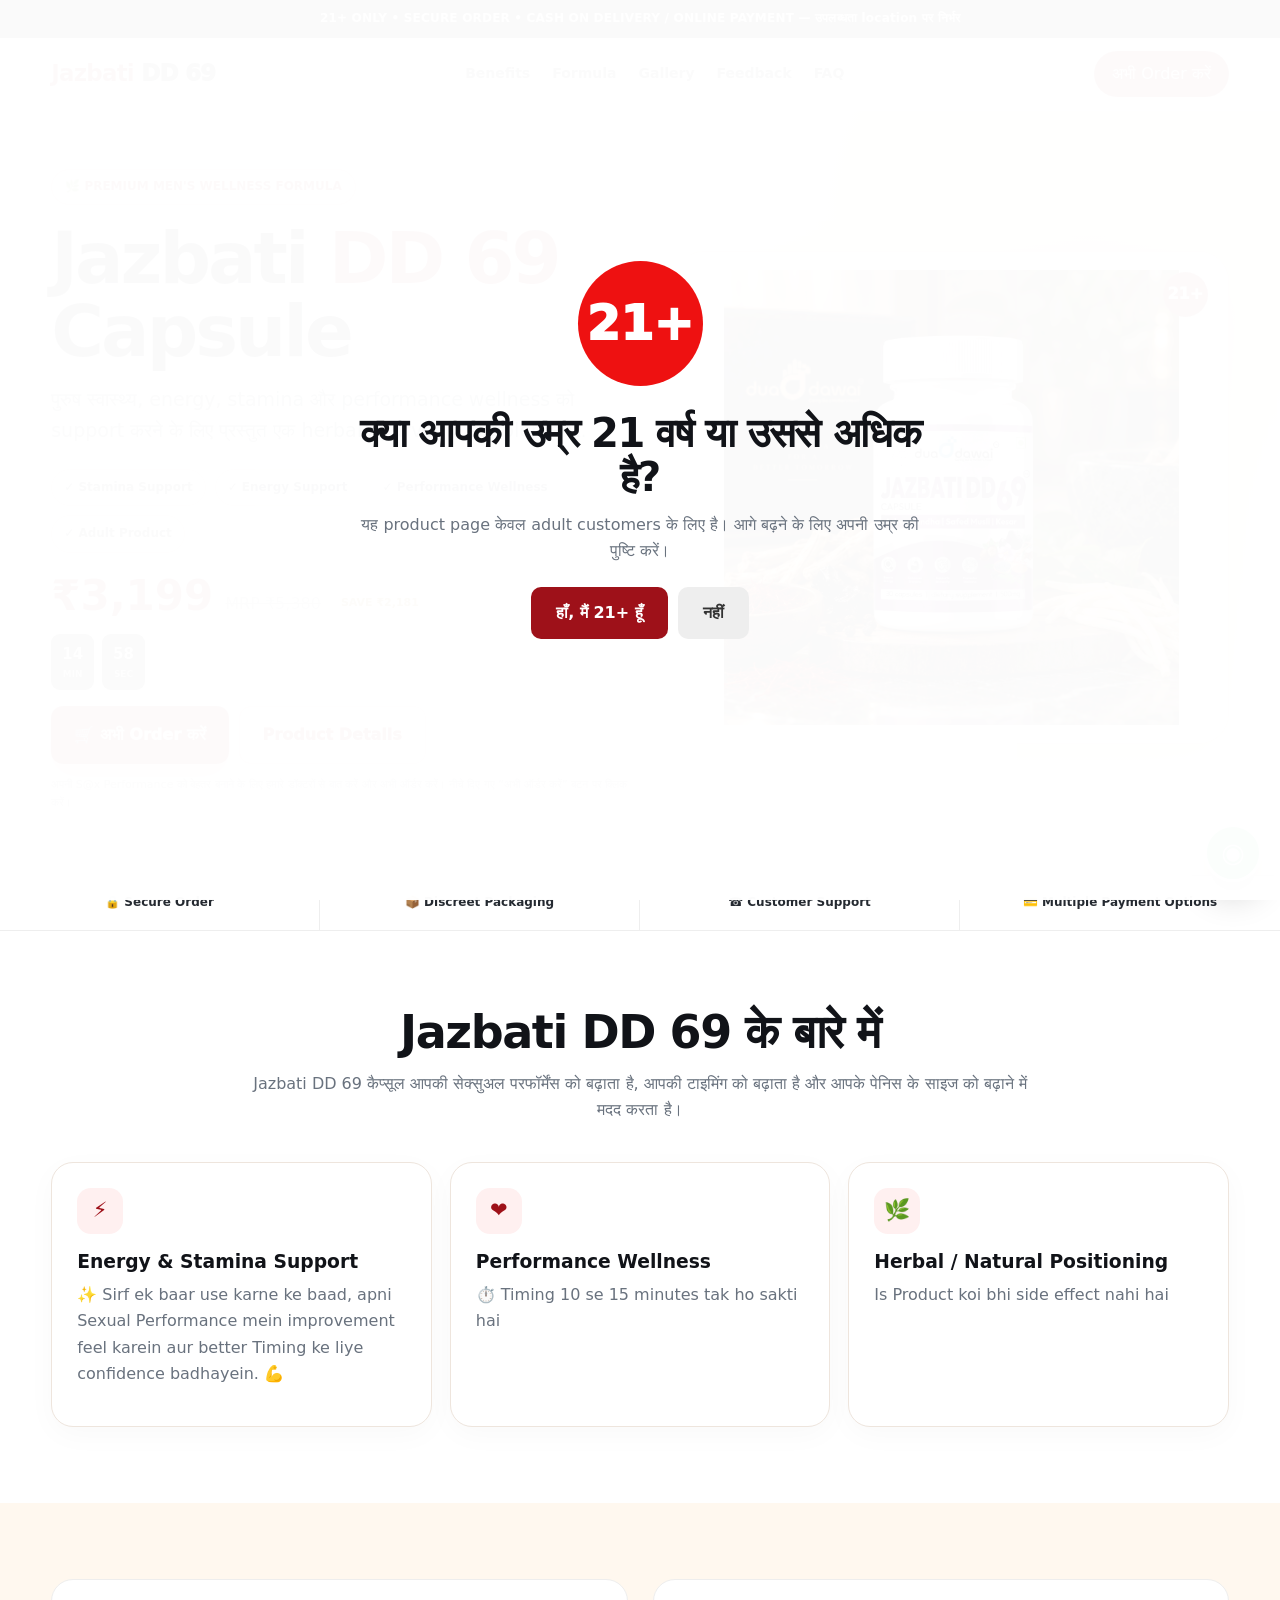
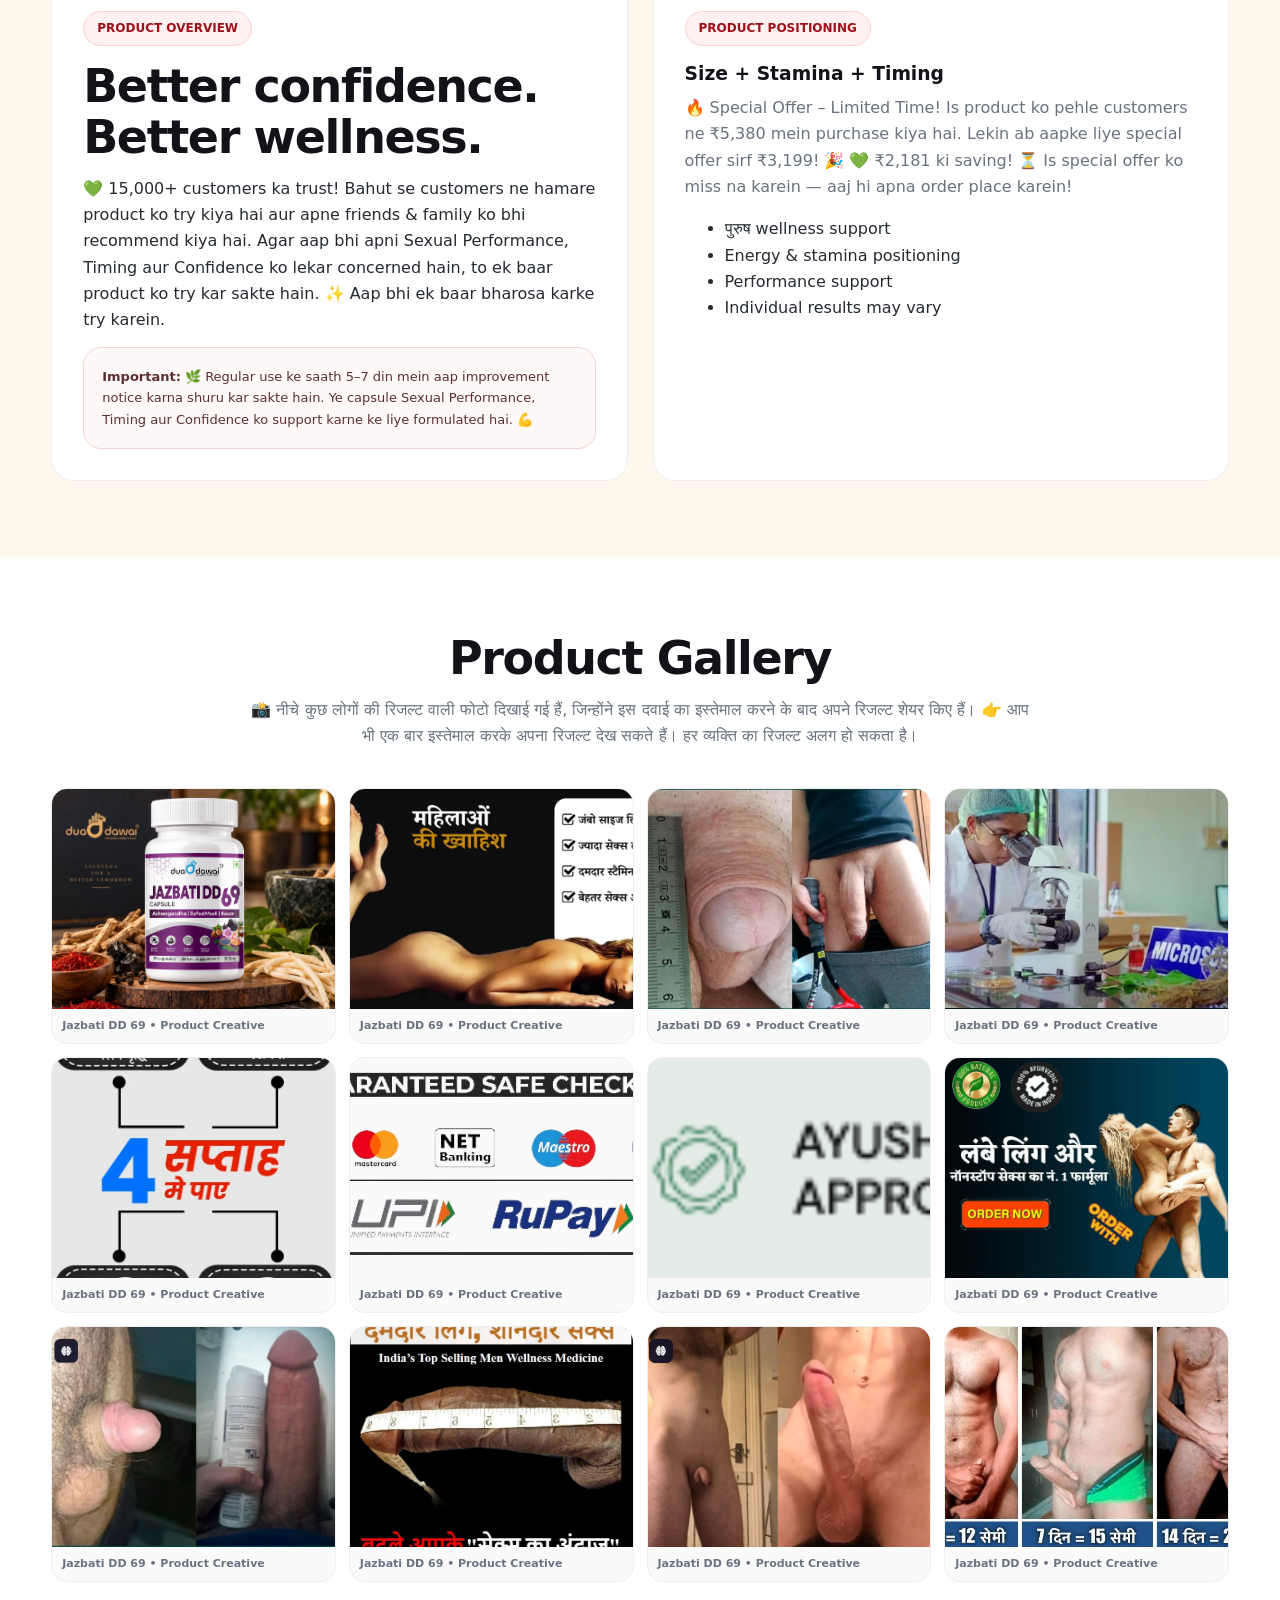
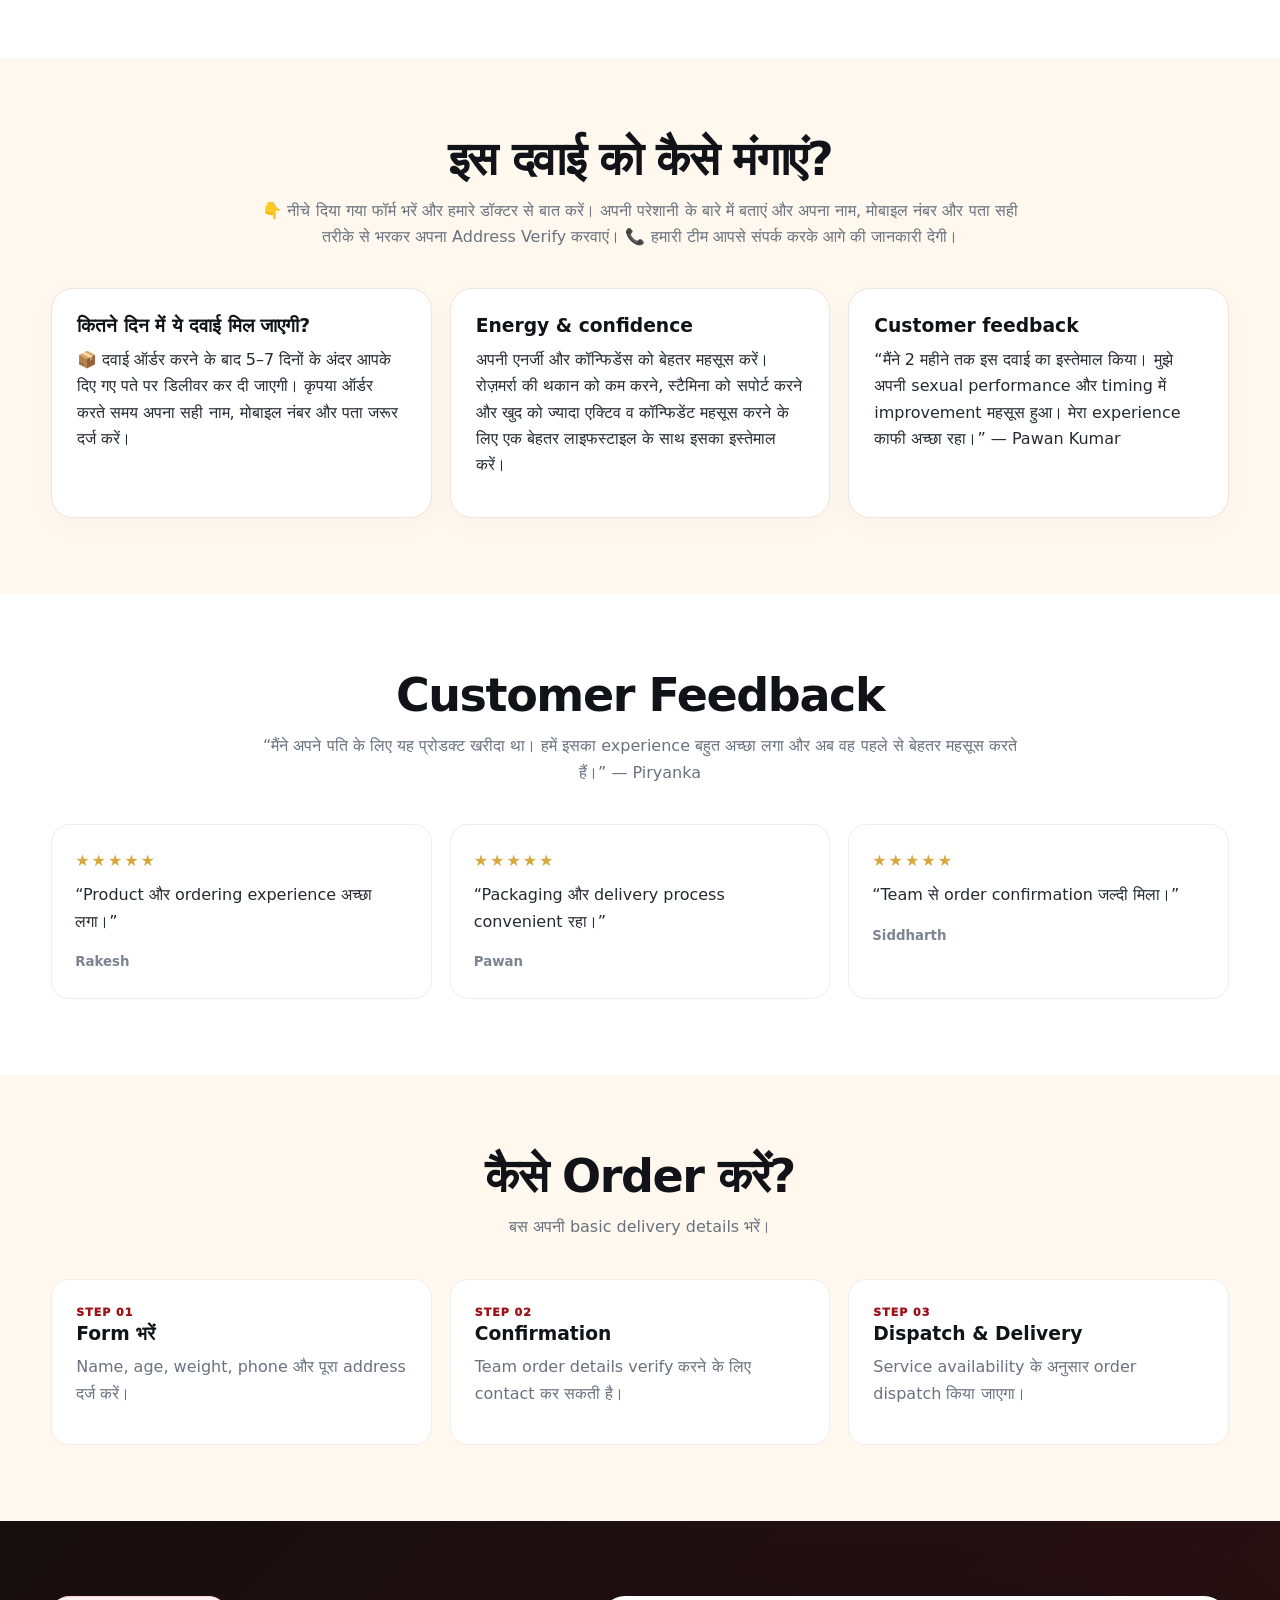
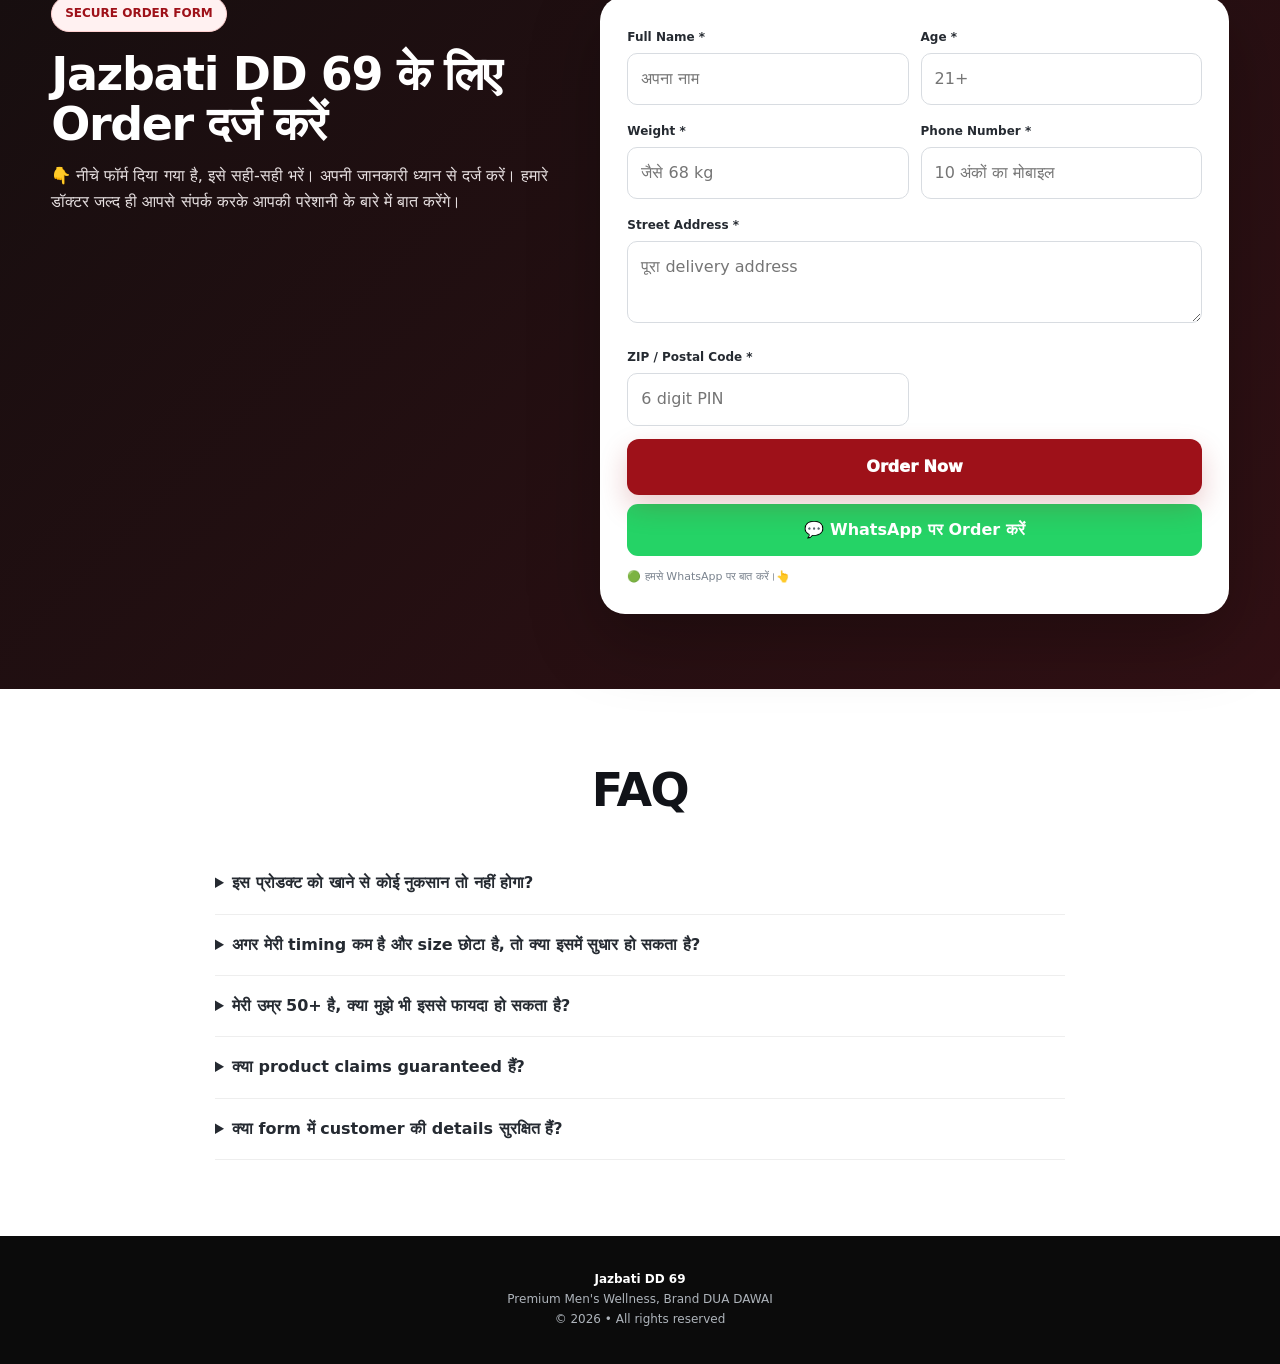
<file: index.html>
<!doctype html>
<html lang="hi">
<head>
<meta charset="utf-8">
<meta name="viewport" content="width=device-width,initial-scale=1">
<meta name="theme-color" content="#8e0f18">
<title>Jazbati DD 69 Capsule — Premium Men's Wellness</title>
<meta name="description" content="Jazbati DD 69 Capsule — पुरुष wellness, energy, stamina & Timing और performance support के लिए premium herbal/Ayurvedic product.">
<style>
:root{
 --red:#9e1119;--red2:#c51b26;--dark:#111318;--ink:#252a31;--muted:#69727e;
 --cream:#fff8ef;--gold:#d6a83e;--green:#25d366;--line:#eadfd5;--white:#fff;
 --shadow:0 18px 55px rgba(28,20,12,.10);--radius:22px
}
*{box-sizing:border-box}
html{scroll-behavior:smooth}
body{margin:0;background:#fff;color:var(--ink);font-family:Inter,ui-sans-serif,system-ui,-apple-system,"Segoe UI",Roboto,Arial,sans-serif;line-height:1.65}
body.locked{overflow:hidden}
img{max-width:100%;display:block}
a{text-decoration:none;color:inherit}
button,input,textarea{font:inherit}
.container{width:min(1180px,92%);margin:auto}
.top{background:#101010;color:#fff;text-align:center;padding:9px;font-size:12px;font-weight:800;letter-spacing:.2px}
.nav{position:sticky;top:0;z-index:90;background:rgba(255,255,255,.95);backdrop-filter:blur(14px);border-bottom:1px solid #eee;padding:13px 4%;display:flex;align-items:center;justify-content:space-between}
.logo{font-weight:950;font-size:23px;letter-spacing:-.8px}
.logo b{color:var(--red)}
.navlinks{display:flex;gap:22px;font-size:14px;font-weight:800}
.navlinks a:hover{color:var(--red)}
.navbtn{background:var(--red);color:#fff;padding:10px 18px;border-radius:999px}
.hero{background:radial-gradient(circle at 85% 15%,#ffe9cf 0,#fff7ec 25%,#fff 64%);padding:58px 0 50px;overflow:hidden}
.heroGrid{display:grid;grid-template-columns:1.02fr .98fr;gap:45px;align-items:center}
.kicker{display:inline-flex;gap:8px;align-items:center;background:#fff1f1;color:var(--red);border:1px solid #ffd0d0;padding:7px 13px;border-radius:999px;font-size:12px;font-weight:900}
h1{font-size:clamp(40px,6vw,72px);line-height:1.02;letter-spacing:-3px;margin:17px 0 15px;color:var(--dark)}
h1 span{color:var(--red)}
h2{font-size:clamp(30px,4vw,46px);line-height:1.1;letter-spacing:-1.4px;margin:0 0 13px;color:var(--dark)}
h3{line-height:1.25;margin:0 0 9px;color:var(--dark)}
p{margin:0 0 13px}
.lead{font-size:19px;color:#4d5966;max-width:650px}
.chips{display:flex;flex-wrap:wrap;gap:9px;margin:22px 0}
.chip{padding:8px 12px;border:1px solid #eaded2;background:#fff;border-radius:999px;font-size:12px;font-weight:800}
.price{display:flex;align-items:end;gap:12px;margin:22px 0 17px;flex-wrap:wrap}
.price strong{font-size:42px;color:var(--red);line-height:1}
.mrp{text-decoration:line-through;color:#98a0aa}
.save{background:#fff0d7;color:#8b5d00;padding:5px 8px;border-radius:7px;font-size:11px;font-weight:900}
.actions{display:flex;gap:10px;flex-wrap:wrap}
.btn{display:inline-flex;justify-content:center;align-items:center;gap:8px;border:0;cursor:pointer;padding:15px 23px;border-radius:12px;background:var(--red);color:#fff;font-weight:950;box-shadow:0 12px 28px rgba(158,17,25,.22)}
.btn:hover{transform:translateY(-1px)}
.btn.secondary{background:#fff;color:var(--red);border:1px solid #e9bfc2;box-shadow:none}
.micro{font-size:11px;color:#7a838e;margin-top:12px}
.productCard{background:#fff;border:1px solid #eee3d9;border-radius:30px;padding:18px;box-shadow:var(--shadow);position:relative}
.productCard:before{content:"21+";position:absolute;right:20px;top:20px;background:var(--red);color:#fff;width:45px;height:45px;border-radius:50%;display:grid;place-items:center;font-weight:950;z-index:2}
.productCard img{height:455px;width:100%;object-fit:contain;border-radius:22px;background:#faf8f5}
.trust{display:grid;grid-template-columns:repeat(4,1fr);border-top:1px solid #eee;border-bottom:1px solid #eee;background:#fff}
.trust div{padding:17px;text-align:center;border-right:1px solid #eee;font-size:12px;font-weight:850}
.trust div:last-child{border:0}
.section{padding:76px 0}
.cream{background:var(--cream)}
.center{text-align:center;max-width:780px;margin:0 auto 38px}
.sub{color:var(--muted)}
.cards{display:grid;grid-template-columns:repeat(3,1fr);gap:18px}
.card{background:#fff;border:1px solid #eee5dd;border-radius:var(--radius);padding:25px;box-shadow:0 8px 30px #1b100a07}
.ico{width:46px;height:46px;border-radius:14px;background:#fff0f0;color:var(--red);display:grid;place-items:center;font-size:21px;margin-bottom:16px}
.two{display:grid;grid-template-columns:1fr 1fr;gap:25px;align-items:stretch}
.story{background:#fff;border-radius:var(--radius);padding:31px;border:1px solid #eee}
.quote{font-size:19px;font-weight:750;line-height:1.55;border-left:4px solid var(--gold);padding-left:18px}
.gallery{display:grid;grid-template-columns:repeat(4,1fr);gap:13px}
.gallery figure{margin:0;border-radius:16px;overflow:hidden;border:1px solid #eee;background:#fafafa}
.gallery img{height:220px;width:100%;object-fit:cover}
.gallery figcaption{padding:8px 10px;font-size:11px;font-weight:800;color:#6b7280}
.gallery .img-error{display:none}
.claim{background:#fff8f8;border:1px solid #f3d4d4;border-radius:18px;padding:18px;color:#5b3030;font-size:13px}
.steps{display:grid;grid-template-columns:repeat(3,1fr);gap:18px}
.step{padding:24px;border-radius:18px;background:#fff;border:1px solid #eee}
.num{color:var(--red);font-size:11px;font-weight:950;letter-spacing:1px}
.reviews{display:grid;grid-template-columns:repeat(3,1fr);gap:18px}
.review{background:#fff;border:1px solid #eee;border-radius:18px;padding:23px}
.stars{color:var(--gold);letter-spacing:2px;margin-bottom:8px}
.review small{color:#7b8490;font-weight:800}
.order{background:linear-gradient(135deg,#160e0f,#311014);color:#fff;padding:75px 0}
.orderGrid{display:grid;grid-template-columns:.9fr 1.1fr;gap:35px;align-items:start}
.order h2{color:#fff}
.order p,.order li{color:#e6dfe0}
.form{background:#fff;color:var(--ink);border-radius:25px;padding:27px;box-shadow:0 25px 70px #0004}
.formGrid{display:grid;grid-template-columns:1fr 1fr;gap:12px}
.full{grid-column:1/-1}
label{display:block;font-size:12px;font-weight:900;margin:5px 0}
input,textarea{width:100%;border:1px solid #d8dce1;border-radius:10px;padding:12px 13px;outline:0;background:#fff}
textarea{min-height:82px;resize:vertical}
input:focus,textarea:focus{border-color:var(--red);box-shadow:0 0 0 3px #9e111914}
.form .btn{width:100%;margin-top:13px}
.waBtn{display:flex;justify-content:center;align-items:center;gap:8px;background:var(--green);color:#fff;border-radius:11px;padding:13px;font-weight:900;margin-top:9px}
.waFloat{position:fixed;right:18px;bottom:18px;z-index:80;width:58px;height:58px;border-radius:50%;background:var(--green);color:#fff;display:grid;place-items:center;font-size:27px;box-shadow:0 14px 35px #0003;border:3px solid #fff}
.faq{max-width:850px;margin:auto}
details{border-bottom:1px solid #eee;padding:17px 0}
summary{cursor:pointer;font-weight:900}
.footer{background:#0b0b0b;color:#aeb4bb;text-align:center;padding:34px 5%;font-size:12px}
.footer strong{color:#fff}
.ageOverlay{position:fixed;inset:0;background:rgba(255,255,255,.98);z-index:1000;display:flex;align-items:center;justify-content:center;padding:22px}
.ageBox{text-align:center;max-width:570px}
.ageCircle{width:125px;height:125px;background:#e11;color:#fff;border-radius:50%;display:grid;place-items:center;margin:0 auto 25px;font-size:48px;font-weight:950}
.ageBox h2{font-size:40px}
.ageBtns{display:flex;justify-content:center;gap:10px;margin-top:22px}
.ageBtns button{border:0;border-radius:10px;padding:13px 25px;font-weight:900;cursor:pointer}
.yes{background:var(--red);color:#fff}
.no{background:#eee;color:#333}
.count{display:flex;gap:8px;margin:16px 0}
.count b{background:#1a1a1a;color:#fff;border-radius:9px;padding:8px 11px;font-size:15px}
.count span{display:block;font-size:9px;color:#c7c7c7;text-align:center;font-weight:600}
.notice{padding:12px 14px;border-radius:10px;font-size:12px;margin-top:10px;display:none}
.notice.ok{background:#eaf8ef;color:#155d2a;display:block}
.notice.err{background:#fff0f0;color:#8d2020;display:block}
@media(max-width:850px){
 .navlinks{display:none}.hero{padding-top:35px}.heroGrid,.two,.orderGrid{grid-template-columns:1fr}
 .productCard img{height:330px}.trust{grid-template-columns:1fr 1fr}
 .trust div:nth-child(2){border-right:0}.trust div:nth-child(3),.trust div:nth-child(4){border-top:1px solid #eee}
 .cards,.steps,.reviews{grid-template-columns:1fr}.gallery{grid-template-columns:repeat(2,1fr)}
 .gallery img{height:170px}.formGrid{grid-template-columns:1fr}.full{grid-column:auto}
 .section{padding:58px 0}h1{letter-spacing:-2px}.waFloat{width:54px;height:54px;right:14px;bottom:14px}
}
@media(prefers-reduced-motion:reduce){html{scroll-behavior:auto}.btn{transform:none!important}}
</style>
</head>
<body class="locked">

<div id="ageOverlay" class="ageOverlay" role="dialog" aria-modal="true" aria-labelledby="ageTitle">
 <div class="ageBox">
  <div class="ageCircle">21+</div>
  <h2 id="ageTitle">क्या आपकी उम्र 21 वर्ष या उससे अधिक है?</h2>
  <p class="sub">यह product page केवल adult customers के लिए है। आगे बढ़ने के लिए अपनी उम्र की पुष्टि करें।</p>
  <div class="ageBtns">
   <button class="yes" id="ageYes" type="button">हाँ, मैं 21+ हूँ</button>
   <button class="no" id="ageNo" type="button">नहीं</button>
  </div>
 </div>
</div>

<div class="top">21+ ONLY • SECURE ORDER • CASH ON DELIVERY / ONLINE PAYMENT — उपलब्धता location पर निर्भर</div>

<nav class="nav">
 <div class="logo"><b>Jazbati</b> DD 69</div>
 <div class="navlinks">
  <a href="#benefits">Benefits</a><a href="#formula">Formula</a><a href="#gallery">Gallery</a><a href="#reviews">Feedback</a><a href="#faq">FAQ</a>
 </div>
 <a class="navbtn" href="#order">अभी Order करें</a>
</nav>

<header class="hero">
 <div class="container heroGrid">
  <div>
   <span class="kicker">🌿 PREMIUM MEN'S WELLNESS FORMULA</span>
   <h1>Jazbati <span>DD 69</span><br>Capsule</h1>
   <p class="lead">पुरुष स्वास्थ्य, energy, stamina और performance wellness को support करने के लिए प्रस्तुत एक herbal/Ayurvedic supplement.</p>
   <div class="chips">
    <span class="chip">✓ Stamina Support</span><span class="chip">✓ Energy Support</span><span class="chip">✓ Performance Wellness</span><span class="chip">✓ Adult Product</span>
   </div>
   <div class="price"><strong>₹3,199</strong><span class="mrp">MRP ₹5,380</span><span class="save">SAVE ₹2,181</span></div>
   <div class="count"><b id="mm">15<span>MIN</span></b><b id="ss">00<span>SEC</span></b></div>
   <div class="actions"><a class="btn" href="#order">🛒 अभी Order करें</a><a class="btn secondary" href="#details">Product Details</a></div>
   <p class="micro">अपनी S@x Performance को बेहतर बनाने के लिए हमारे डॉक्टरों से बात करें और अभी ऑर्डर करें। नीचे दिए गए “अभी ऑर्डर करें” बटन पर क्लिक करें।</p>
  </div>
  <div class="productCard">
   <img src="IMG_0950.PNG" alt="Jazbati DD 69 Capsule product" onerror="this.style.display='none'">
  </div>
 </div>
</header>

<div class="trust">
 <div>🔒 Secure Order</div><div>📦 Discreet Packaging</div><div>☎ Customer Support</div><div>💳 Multiple Payment Options</div>
</div>

<section class="section" id="benefits">
 <div class="container">
  <div class="center"><h2>Jazbati DD 69 के बारे में</h2><p class="sub">Jazbati DD 69 कैप्सूल आपकी सेक्सुअल परफॉर्मेंस को बढ़ाता है, आपकी टाइमिंग को बढ़ाता है और आपके पेनिस के साइज को बढ़ाने में मदद करता है।
</p></div>
  <div class="cards">
   <article class="card"><div class="ico">⚡</div><h3>Energy & Stamina Support</h3><p class="sub">✨ Sirf ek baar use karne ke baad, apni Sexual Performance mein improvement feel karein aur better Timing ke liye confidence badhayein. 💪</p></article>
   <article class="card"><div class="ico">❤</div><h3>Performance Wellness</h3><p class="sub">⏱️ Timing 10 se 15 minutes tak ho sakti hai</p></article>
   <article class="card"><div class="ico">🌿</div><h3>Herbal / Natural Positioning</h3><p class="sub">Is Product koi bhi side effect nahi hai</p></article>
  </div>
 </div>
</section>

<section class="section cream" id="details">
 <div class="container two">
  <div class="story">
   <span class="kicker">PRODUCT OVERVIEW</span>
   <h2 style="margin-top:15px">Better confidence. Better wellness.</h2>
   <p>💚 15,000+ customers ka trust!

Bahut se customers ne hamare product ko try kiya hai aur apne friends & family ko bhi recommend kiya hai.
Agar aap bhi apni Sexual Performance, Timing aur Confidence ko lekar concerned hain, to ek baar product ko try kar sakte hain.

✨ Aap bhi ek baar bharosa karke try karein.</p>
   <div class="claim"><strong>Important:</strong> 🌿 Regular use ke saath 5–7 din mein aap improvement notice karna shuru kar sakte hain.

Ye capsule Sexual Performance, Timing aur Confidence ko support karne ke liye formulated hai. 💪</div>
  </div>
  <div class="story" id="formula">
   <span class="kicker">PRODUCT POSITIONING</span>
   <h3 style="margin-top:16px">Size + Stamina + Timing</h3>
   <p class="sub">🔥 Special Offer – Limited Time!

Is product ko pehle customers ne ₹5,380 mein purchase kiya hai.
Lekin ab aapke liye special offer sirf ₹3,199! 🎉

💚 ₹2,181 ki saving!

⏳ Is special offer ko miss na karein — aaj hi apna order place karein!</p>
   <ul>
    <li>पुरुष wellness support</li><li>Energy & stamina positioning</li><li>Performance support</li><li>Individual results may vary</li>
   </ul>
  </div>
 </div>
</section>

<section class="section" id="gallery">
 <div class="container">
  <div class="center"><h2>Product Gallery</h2><p class="sub">📸 नीचे कुछ लोगों की रिजल्ट वाली फोटो दिखाई गई हैं, जिन्होंने इस दवाई का इस्तेमाल करने के बाद अपने रिजल्ट शेयर किए हैं।

👉 आप भी एक बार इस्तेमाल करके अपना रिजल्ट देख सकते हैं।

हर व्यक्ति का रिजल्ट अलग हो सकता है।</p></div>
  <div class="gallery">
   <figure><img src="IMG_0950.PNG" alt="Jazbati DD 69 product creative" loading="lazy" onerror="this.closest('figure').classList.add('img-error')"><figcaption>Jazbati DD 69 • Product Creative</figcaption></figure>
<figure><img src="Gold-X%20Capsule%20–%20Increase%20Stamina%20&amp;%20Performance_files/Screenshot-2025-04-22-122000-1024x523.webp" alt="Jazbati DD 69 product creative" loading="lazy" onerror="this.closest('figure').classList.add('img-error')"><figcaption>Jazbati DD 69 • Product Creative</figcaption></figure>
<figure><img src="Gold-X%20Capsule%20–%20Increase%20Stamina%20&amp;%20Performance_files/Screenshot-2025-04-21-164342.webp" alt="Jazbati DD 69 product creative" loading="lazy" onerror="this.closest('figure').classList.add('img-error')"><figcaption>Jazbati DD 69 • Product Creative</figcaption></figure>
<figure><img src="Gold-X%20Capsule%20–%20Increase%20Stamina%20&amp;%20Performance_files/Screenshot-2025-04-22-101929.webp" alt="Jazbati DD 69 product creative" loading="lazy" onerror="this.closest('figure').classList.add('img-error')"><figcaption>Jazbati DD 69 • Product Creative</figcaption></figure>
<figure><img src="Gold-X%20Capsule%20–%20Increase%20Stamina%20&amp;%20Performance_files/Screenshot-2025-05-03-121334.webp" alt="Jazbati DD 69 product creative" loading="lazy" onerror="this.closest('figure').classList.add('img-error')"><figcaption>Jazbati DD 69 • Product Creative</figcaption></figure>
<figure><img src="Gold-X%20Capsule%20–%20Increase%20Stamina%20&amp;%20Performance_files/payments-removebg-preview.png" alt="Jazbati DD 69 product creative" loading="lazy" onerror="this.closest('figure').classList.add('img-error')"><figcaption>Jazbati DD 69 • Product Creative</figcaption></figure>
<figure><img src="Gold-X%20Capsule%20–%20Increase%20Stamina%20&amp;%20Performance_files/Group_120_430x_36adda2c-92c1-4830-88b2-5ddb527718bd-3.png" alt="Jazbati DD 69 product creative" loading="lazy" onerror="this.closest('figure').classList.add('img-error')"><figcaption>Jazbati DD 69 • Product Creative</figcaption></figure>
<figure><img src="Gold-X%20Capsule%20–%20Increase%20Stamina%20&amp;%20Performance_files/banner2.gif" alt="Jazbati DD 69 product creative" loading="lazy" onerror="this.closest('figure').classList.add('img-error')"><figcaption>Jazbati DD 69 • Product Creative</figcaption></figure>
<figure><img src="Gold-X%20Capsule%20–%20Increase%20Stamina%20&amp;%20Performance_files/Screenshot-2025-04-21-175844.webp" alt="Jazbati DD 69 product creative" loading="lazy" onerror="this.closest('figure').classList.add('img-error')"><figcaption>Jazbati DD 69 • Product Creative</figcaption></figure>
<figure><img src="Gold-X%20Capsule%20–%20Increase%20Stamina%20&amp;%20Performance_files/Screenshot-2025-05-14-124017.webp" alt="Jazbati DD 69 product creative" loading="lazy" onerror="this.closest('figure').classList.add('img-error')"><figcaption>Jazbati DD 69 • Product Creative</figcaption></figure>
<figure><img src="Gold-X%20Capsule%20–%20Increase%20Stamina%20&amp;%20Performance_files/Screenshot-2025-04-21-182841.webp" alt="Jazbati DD 69 product creative" loading="lazy" onerror="this.closest('figure').classList.add('img-error')"><figcaption>Jazbati DD 69 • Product Creative</figcaption></figure>
<figure><img src="Gold-X%20Capsule%20–%20Increase%20Stamina%20&amp;%20Performance_files/4.jpg" alt="Jazbati DD 69 product creative" loading="lazy" onerror="this.closest('figure').classList.add('img-error')"><figcaption>Jazbati DD 69 • Product Creative</figcaption></figure>
  </div>
 </div>
</section>

<section class="section cream">
 <div class="container">
  <div class="center"><h2>इस दवाई को कैसे मंगाएं?</h2><p class="sub">👇 नीचे दिया गया फॉर्म भरें और हमारे डॉक्टर से बात करें।

अपनी परेशानी के बारे में बताएं और अपना नाम, मोबाइल नंबर और पता सही तरीके से भरकर अपना Address Verify करवाएं।

📞 हमारी टीम आपसे संपर्क करके आगे की जानकारी देगी।</p></div>
  <div class="cards">
   <article class="card"><h3>कितने दिन में ये दवाई मिल जाएगी?</h3><p>📦 दवाई ऑर्डर करने के बाद 5–7 दिनों के अंदर आपके दिए गए पते पर डिलीवर कर दी जाएगी।

कृपया ऑर्डर करते समय अपना सही नाम, मोबाइल नंबर और पता जरूर दर्ज करें।</p></article>
   <article class="card"><h3>Energy & confidence</h3><p>अपनी एनर्जी और कॉन्फिडेंस को बेहतर महसूस करें। रोज़मर्रा की थकान को कम करने, स्टैमिना को सपोर्ट करने और खुद को ज्यादा एक्टिव व कॉन्फिडेंट महसूस करने के लिए एक बेहतर लाइफस्टाइल के साथ इसका इस्तेमाल करें।</p></article>
   <article class="card"><h3>Customer feedback</h3><p>“मैंने 2 महीने तक इस दवाई का इस्तेमाल किया। मुझे अपनी sexual performance और timing में improvement महसूस हुआ। मेरा experience काफी अच्छा रहा।”

— Pawan Kumar</p></article>
  </div>
 </div>
</section>

<section class="section" id="reviews">
 <div class="container">
  <div class="center"><h2>Customer Feedback</h2><p class="sub">“मैंने अपने पति के लिए यह प्रोडक्ट खरीदा था। हमें इसका experience बहुत अच्छा लगा और अब वह पहले से बेहतर महसूस करते हैं।”

— Piryanka</p></div>
  <div class="reviews">
   <div class="review"><div class="stars">★★★★★</div><p>“Product और ordering experience अच्छा लगा।”</p><small>Rakesh</small></div>
   <div class="review"><div class="stars">★★★★★</div><p>“Packaging और delivery process convenient रहा।”</p><small>Pawan</small></div>
   <div class="review"><div class="stars">★★★★★</div><p>“Team से order confirmation जल्दी मिला।”</p><small>Siddharth</small></div>
  </div>
 </div>
</section>

<section class="section cream">
 <div class="container">
  <div class="center"><h2>कैसे Order करें?</h2><p class="sub">बस अपनी basic delivery details भरें।</p></div>
  <div class="steps">
   <div class="step"><div class="num">STEP 01</div><h3>Form भरें</h3><p class="sub">Name, age, weight, phone और पूरा address दर्ज करें।</p></div>
   <div class="step"><div class="num">STEP 02</div><h3>Confirmation</h3><p class="sub">Team order details verify करने के लिए contact कर सकती है।</p></div>
   <div class="step"><div class="num">STEP 03</div><h3>Dispatch & Delivery</h3><p class="sub">Service availability के अनुसार order dispatch किया जाएगा।</p></div>
  </div>
 </div>
</section>

<section class="order" id="order">
 <div class="container orderGrid">
  <div>
   <span class="kicker">SECURE ORDER FORM</span>
   <h2 style="margin-top:17px">Jazbati DD 69 के लिए Order दर्ज करें</h2>
   <p>👇 नीचे फॉर्म दिया गया है, इसे सही-सही भरें।

अपनी जानकारी ध्यान से दर्ज करें। हमारे डॉक्टर जल्द ही आपसे संपर्क करके आपकी परेशानी के बारे में बात करेंगे।</p>
    </div>

  <form class="form" id="orderForm" novalidate>
   <div class="formGrid">
    <div><label for="name">Full Name *</label><input id="name" name="name" required autocomplete="name" maxlength="100" placeholder="अपना नाम"></div>
    <div><label for="age">Age *</label><input id="age" name="age" type="number" min="21" max="120" required placeholder="21+"></div>
    <div><label for="weight">Weight *</label><input id="weight" name="weight" required maxlength="20" placeholder="जैसे 68 kg"></div>
    <div><label for="phone">Phone Number *</label><input id="phone" name="phone" type="tel" inputmode="numeric" maxlength="10" minlength="10" required autocomplete="tel" placeholder="10 अंकों का मोबाइल"></div>
    <div class="full"><label for="address">Street Address *</label><textarea id="address" name="address" required autocomplete="street-address" maxlength="1000" placeholder="पूरा delivery address"></textarea></div>
    <div><label for="zip">ZIP / Postal Code *</label><input id="zip" name="zip" inputmode="numeric" maxlength="6" minlength="6" required autocomplete="postal-code" placeholder="6 digit PIN"></div>
   </div>
   <button class="btn" type="submit" id="submitBtn">Order Now</button>
   <a class="waBtn" id="waOrder" href="#" target="_blank" rel="noopener noreferrer">💬 WhatsApp पर Order करें</a>
   <div class="notice" id="formNotice" role="status"></div>
   <div class="micro">🟢 हमसे WhatsApp पर बात करें।👆</div>
  </form>
 </div>
</section>

<section class="section" id="faq">
 <div class="container faq">
  <div class="center"><h2>FAQ</h2></div>
  <details><summary>इस प्रोडक्ट को खाने से कोई नुकसान तो नहीं होगा?</summary><p class="sub">इसे लेने से कोई नुकसान तो नहीं होगा? और order form 21+ age require करता है।</p></details>
  <details><summary>अगर मेरी timing कम है और size छोटा है, तो क्या इसमें सुधार हो सकता है?</summary><p class="sub">Timing और sexual performance में सुधार कई लोगों में संभव हो सकता है, लेकिन penis size बढ़ने की गारंटी नहीं दी जा सकती। हर व्यक्ति का शरीर अलग होता है, इसलिए परिणाम भी अलग हो सकते हैं।</p></details>
  <details><summary>मेरी उम्र 50+ है, क्या मुझे भी इससे फायदा हो सकता है?</summary><p class="sub">हाँ, उम्र बढ़ने के साथ भी अपनी सेहत और sexual health का ध्यान रखा जा सकता है। हालांकि हर व्यक्ति का शरीर अलग होता है और किसी भी प्रोडक्ट का असर व्यक्ति-व्यक्ति पर अलग हो सकता है।</p></details>
  <details><summary>क्या product claims guaranteed हैं?</summary><p class="sub">✅ हम अपने प्रोडक्ट की क्वालिटी को लेकर पूरी तरह आश्वस्त हैं।</p></details>
  <details><summary>क्या form में customer की details सुरक्षित हैं?</summary><p class="sub">हाँ, आपकी personal details किसी के साथ share नहीं की जाएंगी। आपकी दी गई सभी जानकारी को पूरी तरह गोपनीय रखा जाएगा। 🔒</p></details>
 </div>
</section>

<footer class="footer">
 <strong>Jazbati DD 69</strong><br>
 Premium Men's Wellness, Brand DUA DAWAI<br>
 © 2026 • All rights reserved
</footer>

<a class="waFloat" id="waFloat" href="#" target="_blank" rel="noopener noreferrer" aria-label="WhatsApp">◉</a>

<script>
/* ==========================================================
   JAZBATI DD 69 — SINGLE FILE CONFIGURATION
   Google Apps Script Web App endpoint supplied by the user.
   ========================================================== */
const SHEET_WEB_APP_URL = "https://script.google.com/macros/s/AKfycbxl7pwpjLklKAJEnOtQMxO8NL79prTd0vV6SB53QMzO9JGOt2jRq6i7oJy6Ix4zZAM94A/exec";
const WHATSAPP_NUMBER = "917536004508";

(function(){
  "use strict";

  const $ = id => document.getElementById(id);
  const overlay = $("ageOverlay");
  const form = $("orderForm");
  const button = $("submitBtn");
  const notice = $("formNotice");
  const phone = $("phone");
  const zip = $("zip");

  // ---------- 21+ AGE GATE ----------
  let verified = false;
  try { verified = sessionStorage.getItem("jazbati_age_verified") === "yes"; } catch(e) {}

  if (verified) {
    overlay.style.display = "none";
    document.body.classList.remove("locked");
  }

  $("ageYes").addEventListener("click", function(){
    try { sessionStorage.setItem("jazbati_age_verified","yes"); } catch(e) {}
    overlay.style.display = "none";
    document.body.classList.remove("locked");
  });

  $("ageNo").addEventListener("click", function(){
    document.querySelector(".ageBox").innerHTML =
      "<h2>Sorry</h2><p class='sub'>यह page केवल 21+ customers के लिए है।</p>";
  });

  // ---------- INPUT SANITIZATION ----------
  phone.addEventListener("input", function(){
    phone.value = phone.value.replace(/\D/g,"").slice(0,10);
    refreshWA();
  });

  zip.addEventListener("input", function(){
    zip.value = zip.value.replace(/\D/g,"").slice(0,6);
    refreshWA();
  });

  // ---------- WHATSAPP ----------
  function waUrl(){
    const name = $("name").value.trim();
    const age = $("age").value.trim();
    const weight = $("weight").value.trim();
    const ph = phone.value.trim();
    const address = $("address").value.trim();
    const pin = zip.value.trim();

    const text =
      "Hello DuaDawai, I want to order Jazbati DD 69 Capsule.\n\n" +
      "Name: " + name + "\n" +
      "Age: " + age + "\n" +
      "Weight: " + weight + "\n" +
      "Phone: " + ph + "\n" +
      "Address: " + address + "\n" +
      "PIN: " + pin;

    return "https://wa.me/" + WHATSAPP_NUMBER + "?text=" + encodeURIComponent(text);
  }

  function refreshWA(){
    $("waOrder").href = waUrl();
    $("waFloat").href = waUrl();
  }

  ["name","age","weight","phone","address","zip"].forEach(function(id){
    $(id).addEventListener("input", refreshWA);
  });
  refreshWA();

  function showNotice(message, type){
    notice.textContent = message;
    notice.className = "notice " + type;
  }

  // ---------- GOOGLE SHEETS ORDER SUBMISSION ----------
  form.addEventListener("submit", async function(e){
    e.preventDefault();
    e.stopImmediatePropagation();

    const name = $("name").value.trim();
    const age = $("age").value.trim();
    const weight = $("weight").value.trim();
    const ph = phone.value.trim();
    const address = $("address").value.trim();
    const pin = zip.value.trim();

    if (
      !name ||
      !age ||
      Number(age) < 21 ||
      Number(age) > 120 ||
      !weight ||
      !/^\d{10}$/.test(ph) ||
      !address ||
      !/^\d{6}$/.test(pin)
    ){
      showNotice("Please fill all required fields correctly. Age must be 21+ and PIN must be exactly 6 digits.", "err");
      return;
    }

    const oldText = button.innerText;
    button.disabled = true;
    button.innerText = "Submitting…";

    const data = new URLSearchParams({
      name: name,
      age: age,
      weight: weight,
      phone: ph,
      address: address,
      zip: pin,
      page: location.href,
      userAgent: navigator.userAgent,
      product: "Jazbati DD 69 Capsule",
      offerPrice: "3199"
    });

    try {
      if (!SHEET_WEB_APP_URL || SHEET_WEB_APP_URL.includes("PASTE_YOUR_")) {
        window.open(waUrl(), "_blank", "noopener,noreferrer");
        showNotice("Google Sheets URL configured नहीं है, इसलिए WhatsApp order option खोल दिया गया है.", "err");
        return;
      }

      // no-cors is intentional for Google Apps Script browser POST.
      // Apps Script receives the request even though the browser cannot
      // read the cross-origin response body.
      await fetch(SHEET_WEB_APP_URL, {
        method: "POST",
        mode: "no-cors",
        body: data,
        keepalive: true
      });

      form.reset();
      refreshWA();
      showNotice("Thank you! Your order request has been submitted. Our team will contact you shortly.", "ok");
      window.scrollTo({top:0,behavior:"smooth"});

    } catch(err) {
      console.error(err);
      window.open(waUrl(), "_blank", "noopener,noreferrer");
      showNotice("Google Sheets connection में problem आई, इसलिए WhatsApp fallback खोल दिया गया है.", "err");
    } finally {
      button.disabled = false;
      button.innerText = oldText;
    }
  }, true);

  // ---------- 15-MINUTE COUNTDOWN ----------
  let sec = 15 * 60;
  const mm = $("mm");
  const ss = $("ss");

  function updateTimer(){
    mm.firstChild.textContent = String(Math.floor(sec / 60)).padStart(2,"0");
    ss.firstChild.textContent = String(sec % 60).padStart(2,"0");
  }

  updateTimer();
  setInterval(function(){
    sec = Math.max(0, sec - 1);
    updateTimer();
  }, 1000);

})();
</script>
</body>
</html>
</file>
